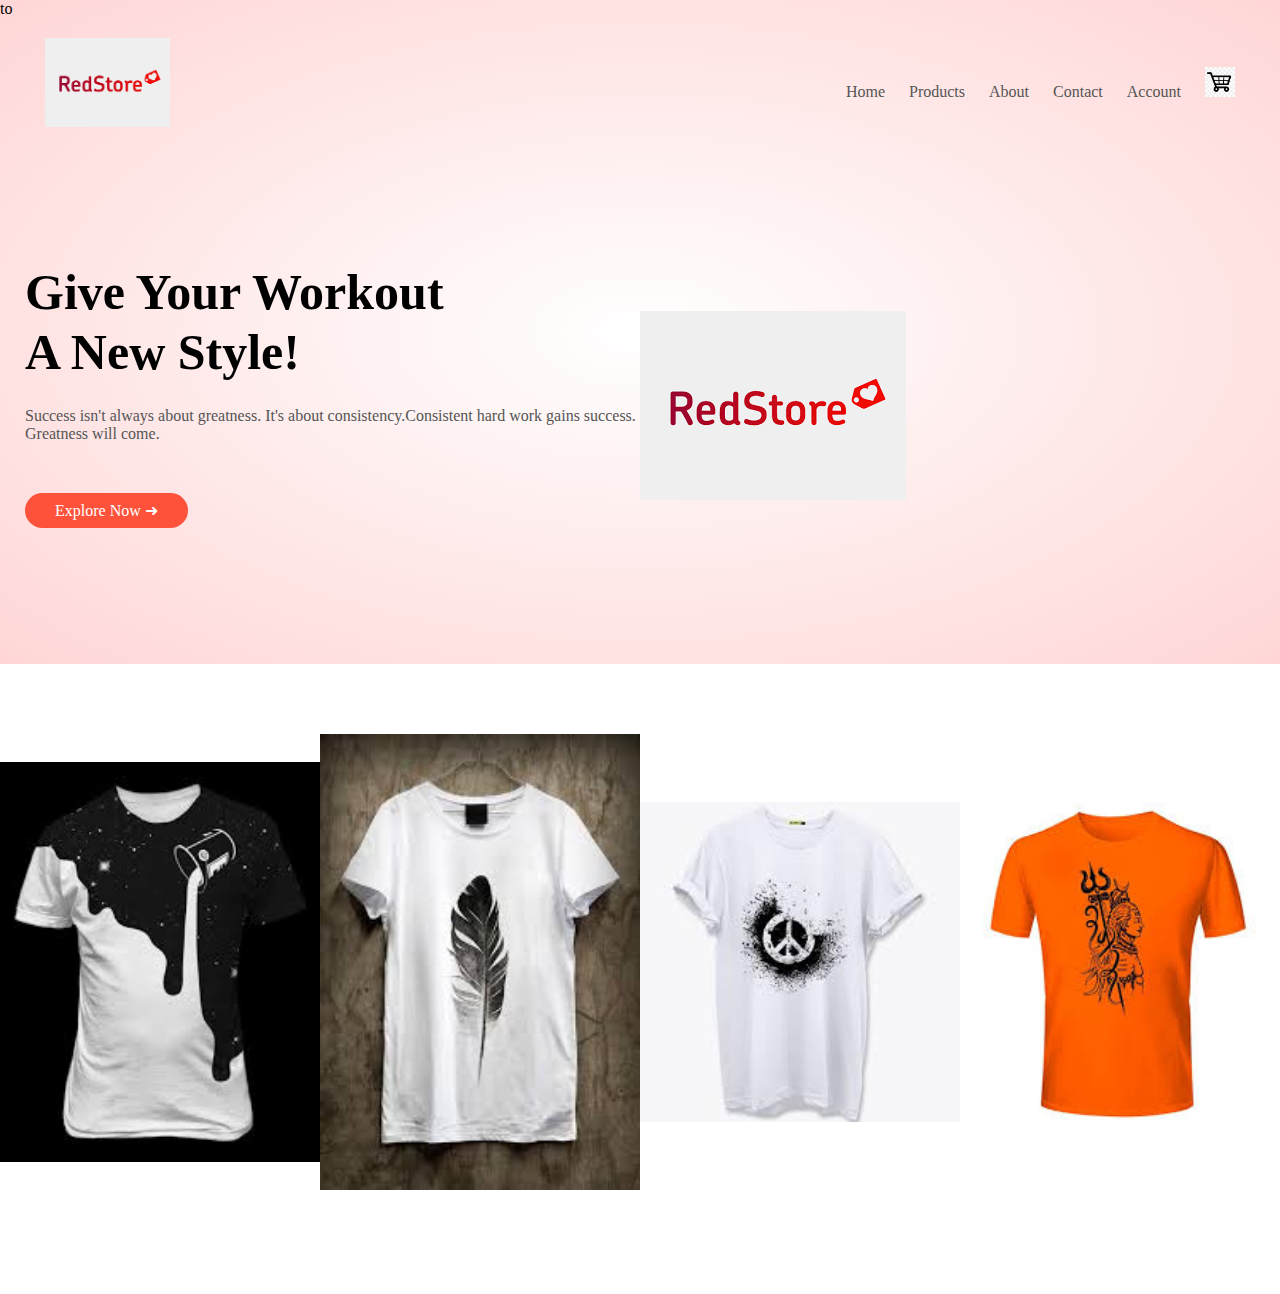
<file: index.html>
<!DOCTYPE html>
<html>
<head>
	<title>Red Store | Ecommerce</title>
	<link rel="stylesheet" type="text/css" href="style.css">
	<link rel="stylesheet" type="text/css" href="https://stackpath.bootstrapcdn.com/font-awesome/4.7.0/css/font-awesome.min.css">
</head>
<body>
	<div class="header">to
		<div class="container">
		<div class="navbar">
		<div class="logo">
			<img src="images/download.png" width="125px">
		</div>
		<nav>
			<ul>
				<li><a href="">Home</a></li>
				<li><a href="">Products</a></li>
				<li><a href="">About</a></li>
				<li><a href="">Contact</a></li>
				<li><a href="">Account</a></li>
			</ul>
			<img src="images/download (36).jfif" width="30px" height="30px"></img>
		</nav>
	    </div>
	    <div class="row">
	    	<div class="col-2">
	    		<h1>Give Your Workout <br>A New Style!</h1>
	    		<p>Success isn't always about greatness. It's about consistency.Consistent hard work gains success. Greatness will come.</p>
	    		<a href="" class="btn">Explore Now &#x279C;</a>
	    	</div>
	    	<div class="col-2">
	    		<img src="download (1).png">
	    	</div>
	    </div>
	    </div>
	</div>
	<div class="categories">
		<div class="row">
			<div class="col-3">
				<img src="images/sk1.jfif">

			</div>
			<div class="col-3">
				<img src="images/sk2.jfif">
			</div>
			<div class="col-3">
				<img src="images/sk3.jfif">
			</div>
			<div class="col-3">
				<img src="images/sk4.jfif">
			</div>
		</div>
	</div>
	
</body>
</html>
</file>
<file: style.css>
*{
	margin:0;
	padding:0;
	box-sizing: border-box;
}

.navbar
{
	display: flex;
	align-items: center;
	padding: 20px;
}
nav{
	flex: 1;
	text-align: right;
}
nav ul{
	display:inline-block;
	list-style-type: none;

}
nav ul li{
	display: inline-block;
	margin-right: 20px;
}
a{
	text-decoration:none;
	color: #555;
}
p{
	color: #555;
}
.container{
	max-width:1300px;
	margin: auto;
	padding-right: 25px;
	padding-left: 25px;
}
.row
{
	display: flex;
	align-items: center;
	flex-wrap: wrap;
	justify-content: space-around;
}
.col-2{
	flex-basis: 50%;
	min-width: 300px;
}
.col-2 img{
	max-width: 100%;
	padding: 160px 0;

}
.col-2 h1{
	font-size: 50px;
	line-height: 60px;
	margin: 25px 0;
}
.btn{
	display: inline-block;
	background: #ff523b;
	color: #fff;
	padding: 8px 30px;
	margin: 50px 0;
	border-radius: 30px;

}
.btn:hover{
    background:#563434;
}
.header
{
	background:radial-gradient(#fff,#ffd6d6);
}
.categories{
	margin: 70px 0;
}
.col-3{
	flex-basis:25%;
	min-width: 250px;
	margin-bottom: 30px;
}
.col-3 img{
	width:100%;
}
</file>
